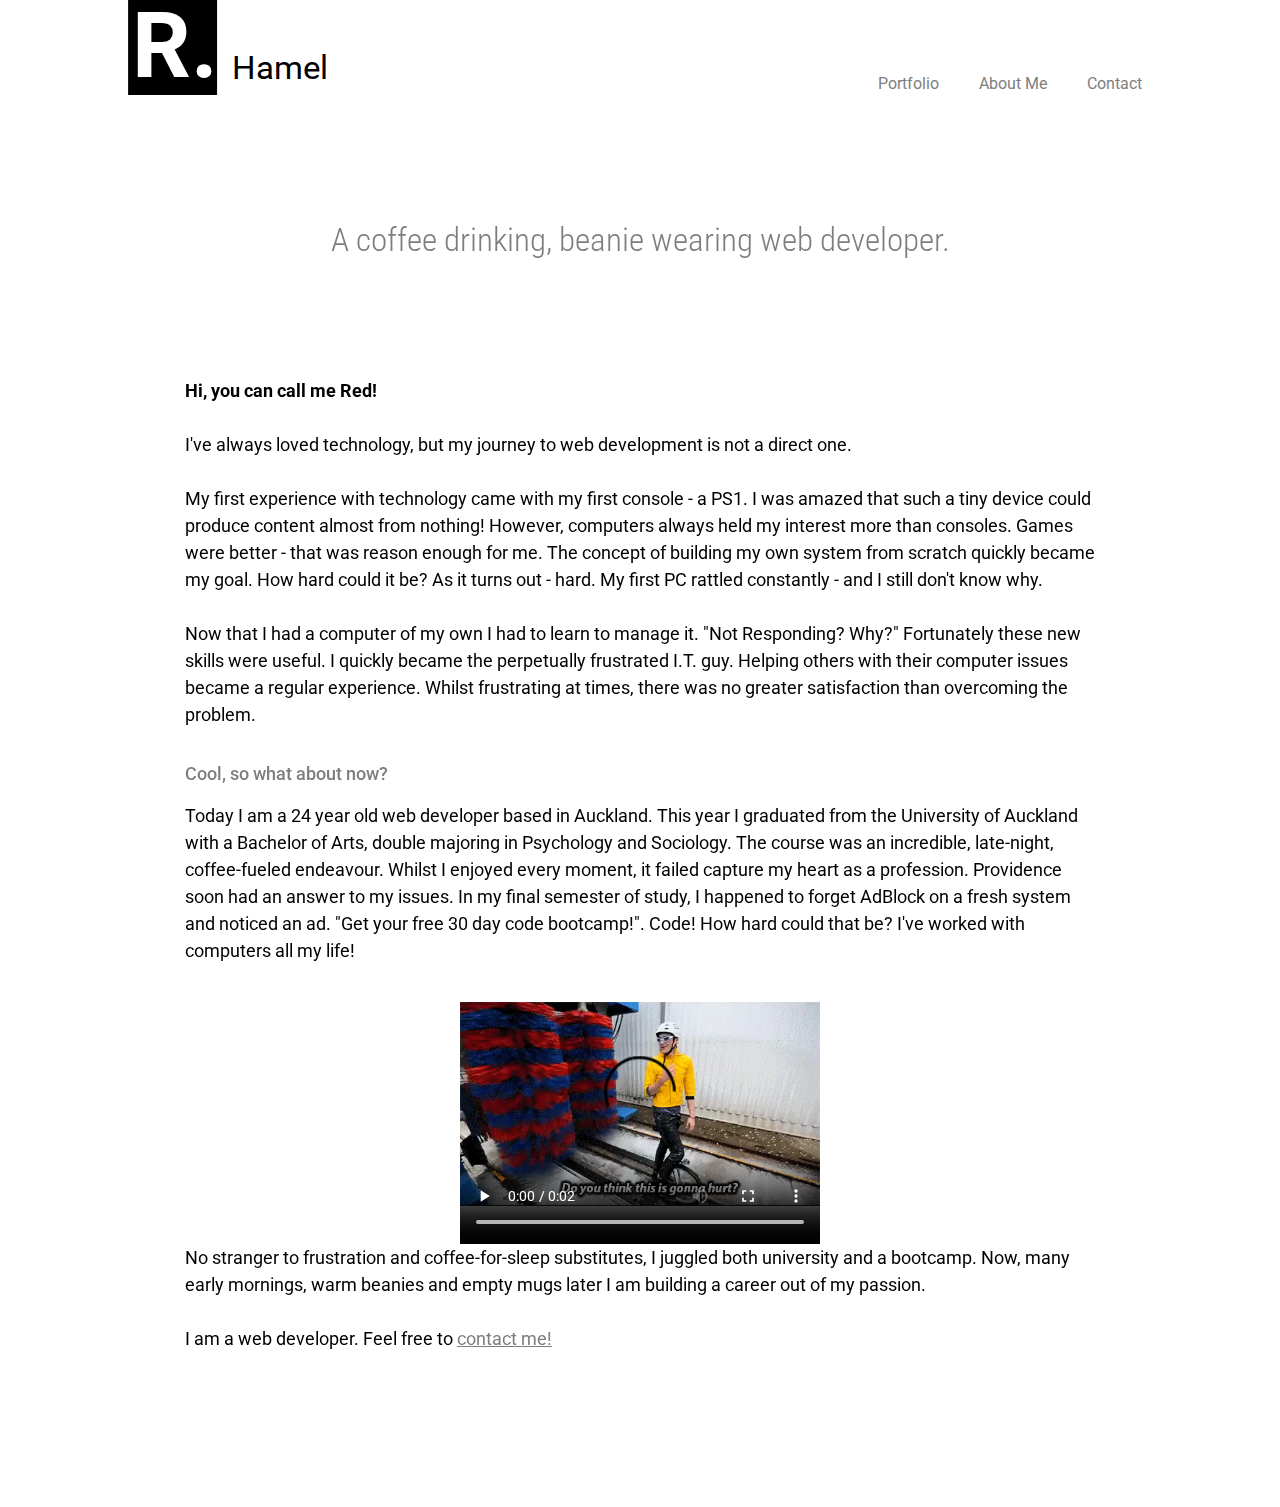
<file: public/about.html>
<html lang="en">
    <head>
        <meta charset="utf-8">
        <meta name="viewport" content="width=device-width, initial-scale=1.0">
        <link rel="icon" href="favicon.ico" type="image/x-icon" />
        <meta name="theme-color" content="#000000">
        <title>About Me</title>
        <link href="https://fonts.googleapis.com/css?family=Roboto:400,500,700" rel="stylesheet">
        <link href="https://fonts.googleapis.com/css?family=Roboto+Condensed:300" rel="stylesheet">
        <link rel="stylesheet" type="text/css" href="css/style.css">
    </head>
        
    <header>
        <div class="header-container">
            <a href="index.html"><div class="logo"></div></a>
            <ul class="header-items">
                <li><a href="index.html">Portfolio</a></li>
                <li><a href="about.html">About Me</a></li>
                <li><a href="contact.html">Contact</a></li>
            </ul>
        </div>
    </header>

    <main>
        <div class="main-wrapper">
            <h1>A coffee drinking, beanie wearing web developer.</h1>
                <br>
                <br>
            <p> <b>Hi, you can call me Red!</b>
                <br>
                <br>
                I've always loved technology, but my journey to web development is not a direct one.
                <br>
                <br>
                My first experience with technology came with my first console - a PS1. I was amazed that such a tiny device could produce content almost from nothing!
                However, computers always held my interest more than consoles. Games were better - that was reason enough for me. 
                The concept of building my own system from scratch quickly became my goal.
                How hard could it be? As it turns out - hard.
                My first PC rattled constantly - and I still don't know why.
                <br>
                <br>
                Now that I had a computer of my own I had to learn to manage it. "Not Responding? Why?"
                Fortunately these new skills were useful. I quickly became the perpetually frustrated I.T. guy. 
                Helping others with their computer issues became a regular experience. Whilst frustrating at times, there was no greater satisfaction than overcoming the problem.
                <br>
                <br>
                <strong>Cool, so what about now?</strong>
                Today I am a 24 year old web developer based in Auckland. 
                This year I graduated from the University of Auckland with a Bachelor of Arts, double majoring in Psychology and Sociology.
                The course was an incredible, late-night, coffee-fueled endeavour. Whilst I enjoyed every moment, it failed capture my heart as a profession.
                Providence soon had an answer to my issues. In my final semester of study, I happened to forget AdBlock on a fresh system and noticed an ad.
                "Get your free 30 day code bootcamp!". Code! How hard could that be? I've worked with computers all my life!
                <br>
                <video class="gonna-hurt" width="360" height="280" controls autoplay loop>
                    <source src="images/gonnahurt.mp4" type="video/mp4">
                <br>
                </video>
                No stranger to frustration and coffee-for-sleep substitutes, I juggled both university and a bootcamp.
                Now, many early mornings, warm beanies and empty mugs later I am building a career out of my passion. 
                <br>
                <br>
                I am a web developer. Feel free to <a href="contact.html">contact me!<a>
                <br>
            </p>
        
        
        <div>
    </main>
</file>
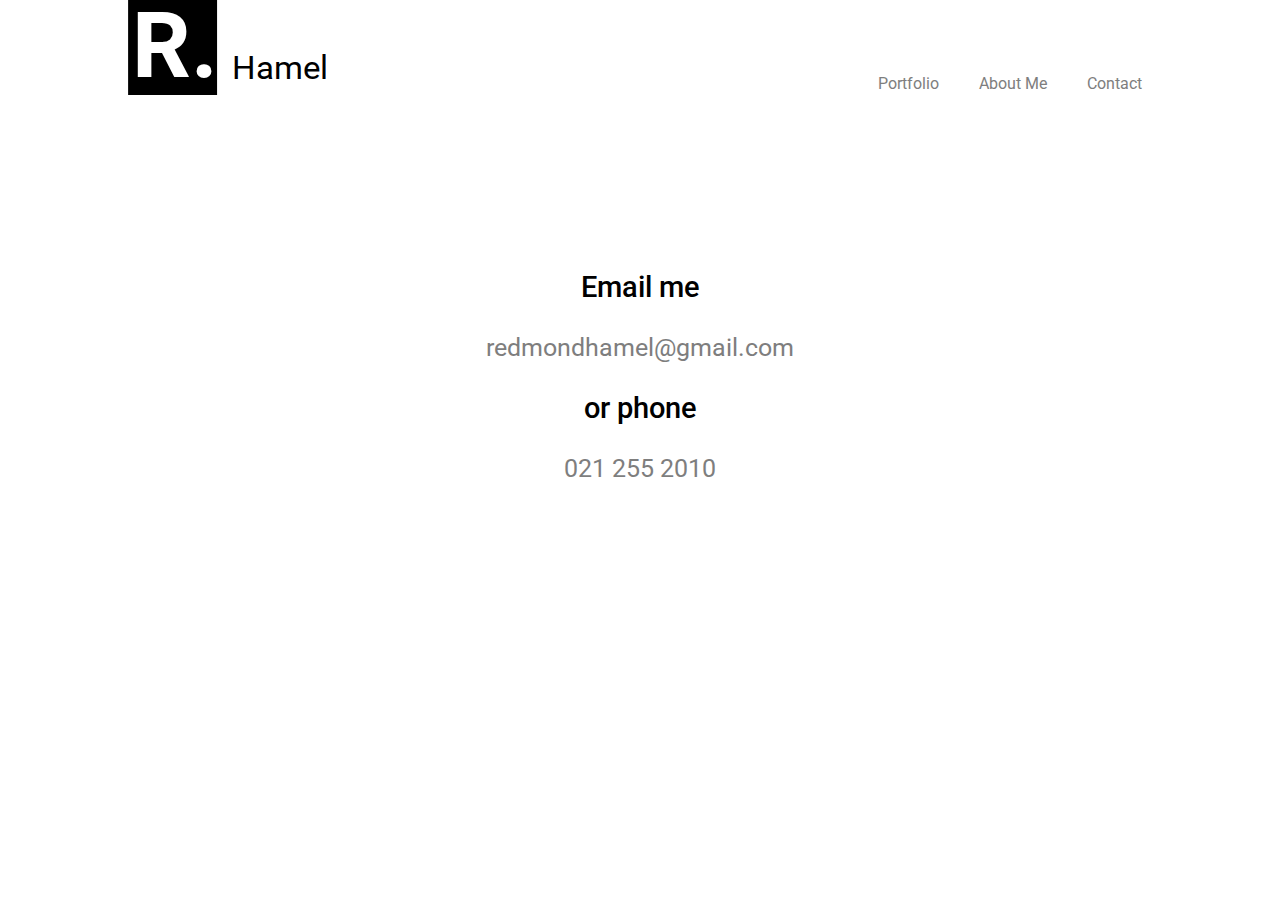
<file: public/contact.html>
<html lang="en">
    <head>
        <meta charset="utf-8">
        <meta name="viewport" content="width=device-width, initial-scale=1.0">
        <link rel="icon" href="favicon.ico" type="image/x-icon" />
        <meta name="theme-color" content="#000000">
        <title>Contact</title>
        <link href="https://fonts.googleapis.com/css?family=Roboto:400,500,700" rel="stylesheet">
        <link rel="stylesheet" type="text/css" href="css/style.css">
    </head>

    <header>
        <div class="header-container">
            <a href="index.html"><div class="logo"></div></a>
            <ul class="header-items">
                <li><a href="index.html">Portfolio</a></li>
                <li><a href="about.html">About Me</a></li>
                <li><a href="contact.html">Contact</a></li>
            </ul>
        </div>
    </header>

    <section class="contact-wrapper">
        <div class="contact">
            <h3>Email me</h3>
            <br>
            <a class="email" href="mailto:redmondhamel@gmail.com">redmondhamel@gmail.com</a>
            <br>
            <br>
            <h3> or phone </h3>
            <br>
            <a href="tel:0212552010">021 255 2010</a>
        </div>
    </section>
</file>
<file: public/css/style.css>
body,h1,h2,h3,h4,h5,h6,p,a,section,div,ul,li{margin:0;padding:0;font-family:'Roboto', sans-serif}body{overflow-y:scroll;padding-bottom:50px}@media (min-width: 1024px){body{padding-bottom:100px}}*{-webkit-tap-highlight-color:transparent}*:focus{outline:0;outline:none}hr{background-color:#3498db;height:1px;border:none}.clear-after:after{visibility:hidden;display:block;font-size:0;content:" ";clear:both;height:0}.clear{clear:both}@media all and (max-width: 63.9375em){.desktop{display:none !important}}@media all and (min-width: 64em){.mobile{display:none !important}}.header-container{position:relative;height:120px;max-width:1024px;margin:0 auto;top:0;background-color:white}@media (max-width: 1024px){.header-container{padding:0 3%}}.logo{position:absolute;top:0px;left:0;bottom:25px;width:300px;background-image:url("../images/logo.png");background-image:url("../images/logo.svg");background-position:center left;background-size:contain;background-repeat:no-repeat}@media (max-width: 1024px){.logo{left:3%;top:14px;width:150px}}.header-items{float:right;margin-top:60px;list-style-type:none}@media (max-width: 600px){.header-items{margin-top:0}}.header-items li{display:inline-block;margin:0px 10px}@media (max-width: 600px){.header-items li{display:block}}.header-items li a{color:#7e7e7e;text-align:right;padding:14px 0 14px 16px;text-decoration:none;display:block;cursor:pointer}.header-items a:hover{text-decoration:underline;color:darkgrey}.main-container{max-width:1024px;margin:80px auto 30px}@media (max-width: 1024px){.main-container{padding:25px 3% 0 3%;text-align:center;margin:31px auto 0px}}.main-container h1{font-size:30px}.main-container a{text-decoration:none;cursor:pointer;color:#666;text-decoration:underline}.main-container p{color:#979797;line-height:28px}.projects{max-width:1054px;margin:30px auto 45px auto}@media (max-width: 1024px){.projects{padding:0 3%}}.project{margin:20px 0 30px}@media (min-width: 600px){.project{margin:20px 15px;width:calc( (100% / 2) - 30px);float:left}}@media (min-width: 1024px){.project{width:calc( (100% / 3) - 30px)}}.project .image{height:250px;background-position:center;background-size:cover;box-shadow:0 2px 2px 0 rgba(0,0,0,0.16),0 0 0 1px rgba(0,0,0,0.08)}.project a{text-decoration:none;cursor:pointer;color:#979797;transition:opacity .25s}.project a:visited{text-decoration:none;color:#979797;cursor:pointer}.project a:hover{opacity:0.8}.project h3{color:#666;padding:15px 0 5px}main{max-width:1024px;margin:0 auto}main .main-wrapper{margin:100px auto 50px auto;max-width:960px}@media (max-width: 600px){main .main-wrapper{margin-top:85px;margin-bottom:0px}}main h1{text-align:center;color:#7e7e7e;font-family:'Roboto', sans-serif;font-size:33px;font-weight:300;margin-bottom:75px;font-family:'Roboto Condensed', sans-serif}@media (max-width: 600px){main h1{margin-bottom:35px;font-size:28px;padding:0 3%}}main p{line-height:27px;font-size:18px;font-family:'Roboto', sans-serif;padding:5px 25px 5px 25px;text-align:left}@media (max-width: 600px){main p{font-size:14px;line-height:24px}}main strong{color:#7e7e7e;font-size:18px;font-weight:500;margin:5px 0 15px 0;display:block}main a{color:#7e7e7e;cursor:pointer}.gonna-hurt{display:block;margin:0 auto}.contact-wrapper{max-width:1024px;margin:150px auto 0 auto;text-align:center}.contact{font-size:25px}.contact h3{color:black;font-weight:500;text-align:center}@media (max-width: 600px){.contact h3{font-size:24px;padding:0 3%}}.contact a{cursor:pointer;color:#7e7e7e;text-decoration:none}@media (max-width: 600px){.contact a{font-size:22px;padding:0 3%}}@media (max-width: 600px){.contact .email{padding:0 3%}}.contact span{color:#7e7e7e}html{padding:0;margin:0;background-color:white}
</file>
